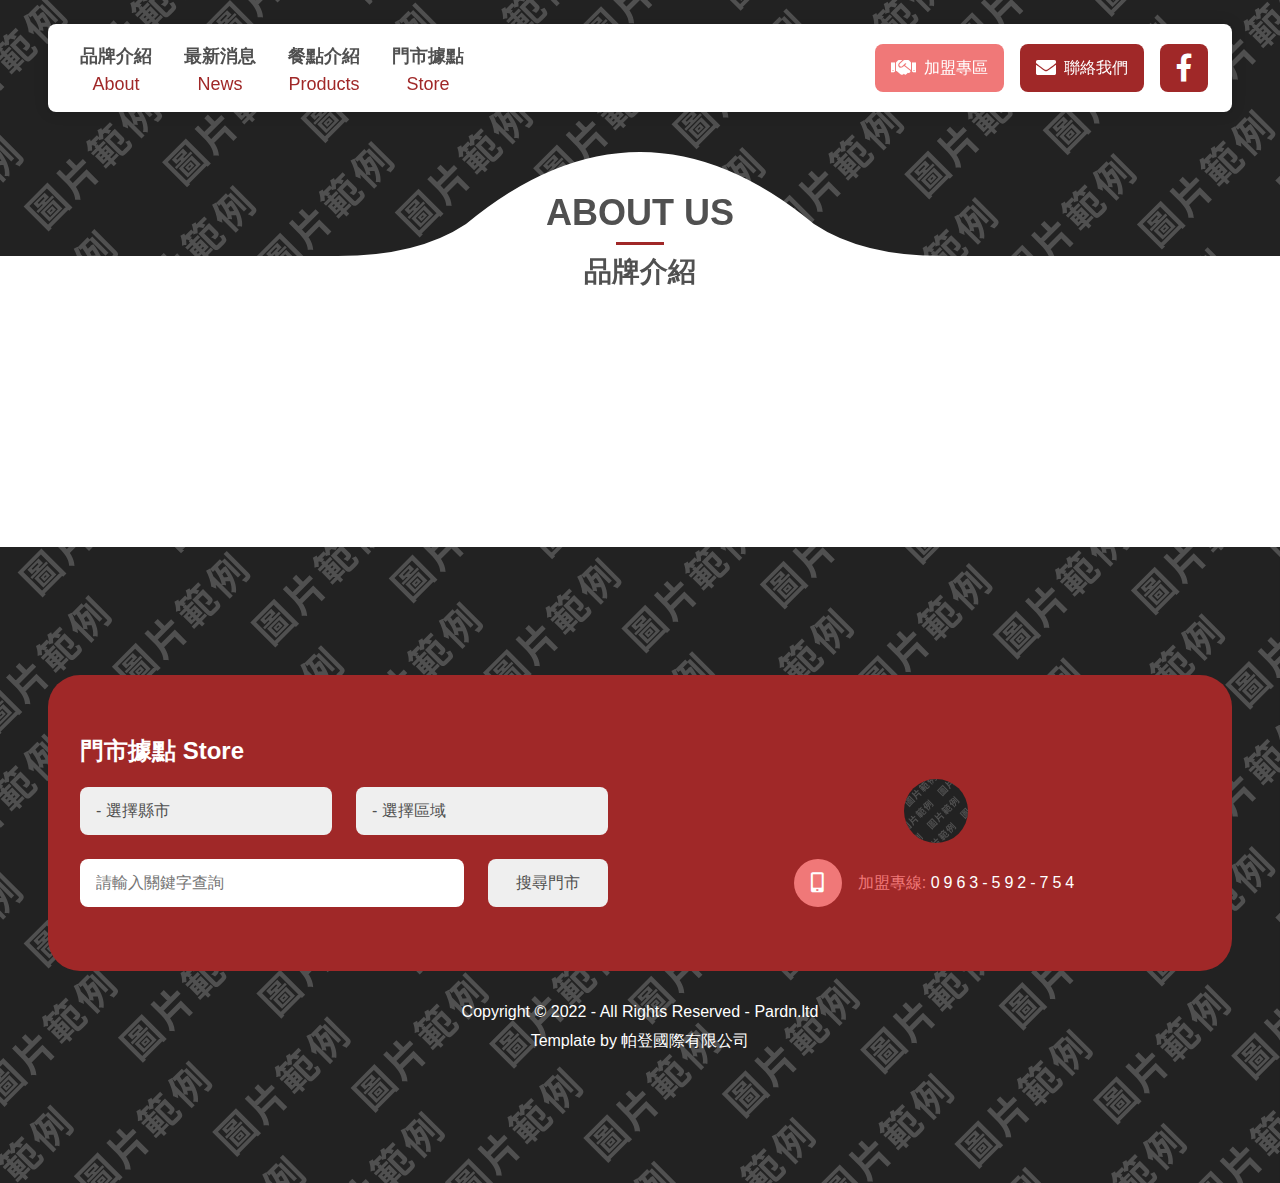
<file: index.html>
<!DOCTYPE html>
<html lang="zh-Hans-TW">
<head>
  <meta charset="UTF-8">
  <meta http-equiv="X-UA-Compatible" content="IE=edge">
  <meta name="viewport" content="width=device-width, initial-scale=1.0">
  <title>Document</title>
  <script src="./js/PDWebsitemplate.js" defer></script>
  <link rel="stylesheet" href="./css/PDWebsiteImitationCss.css">
</head>
<style>
  * {
    --width-max: 1280px;
    --color-system: rgb(160, 40, 40);
    --color-system-light: rgb(240, 120, 120);
    --color-system-light-hover: rgb(200, 80, 80);
    --color-system-dark: rgb(100, 0, 0);
    --color-system-hint: rgb(255, 230, 230);
  }
</style>
<body class="no-select">
  <nav id="nav">
    <section>
      <ul class="left">
        <li class="icon notxt">
          <div id="nav-show-button">
            <i class="fas fa-list"></i>
          </div>
        </li>
        <li class="tab">
          <a href="./index.html">
            <i class="fas fa-info-circle"></i>
            <p><strong>品牌介紹</strong>About</p>
          </a>
        </li>
        <li class="tab">
          <a href="./news.html">
            <i class="fas fa-newspaper"></i>
            <p><strong>最新消息</strong>News</p>
          </a>
        </li>
        <li class="tab">
          <a href="./products.html">
            <i class="fas fa-utensils"></i>
            <p><strong>餐點介紹</strong>Products</p>
          </a>
        </li>
        <li class="tab">
          <a href="./store.html">
            <i class="fas fa-store"></i>
            <p><strong>門市據點</strong>Store</p>
          </a>
        </li>
      </ul>
      <ul class="right">
        <li class="icon">
          <a href="">
            <i class="fas fa-handshake"></i>
            <p>加盟專區</p>
          </a>
        </li>
        <li class="icon">
          <a href="mailto:mail@pardn.ltd" target="_blank">
            <i class="fas fa-envelope"></i>
            <p>聯絡我們</p>
          </a>
        </li>
        <li class="icon notxt">
          <a href="https://facebook.com/pardnltd" target="_blank">
            <i class="fab fa-facebook-f"></i>
          </a>
        </li>
      </ul>
    </section>
  </nav>
  <div id="body">
    <img src="./image/bg-l.svg" alt="">
    <canvas></canvas>
    <section>
      <header>
        <div>
          <h6 id="page-title">ABOUT US</h6>
          <strong>品牌介紹</strong>
        </div>
      </header>
    </section>
  </div>
  <footer id="bottom">
    <section>
      <ul>
        <li>
          <h6>門市據點 Store</h6>
          <select name="" id="">
            <option value="">- 選擇縣市</option>
          </select>
          <select name="" id="">
            <option value="">- 選擇區域</option>
          </select>
          <input type="text" placeholder="請輸入關鍵字查詢">
          <button>搜尋門市</button>
        </li>
        <li>
          <div>
            <img src="./image/bg-m.svg" alt="">
            <br>
            <a href="tel:0963592754" target="_blank">
              <i class="fas fa-mobile-alt"></i>
              <p>加盟專線: <strong>0963-592-754</strong></p>
            </a>
          </div>
        </li>
      </ul>
    </section>
    <div>
      <p>Copyright © 2022 - All Rights Reserved - Pardn.ltd</p>
      <p>Template by 帕登國際有限公司</p>
    </div>
  </footer>
</body>
<script>
</script>
</html>
</file>
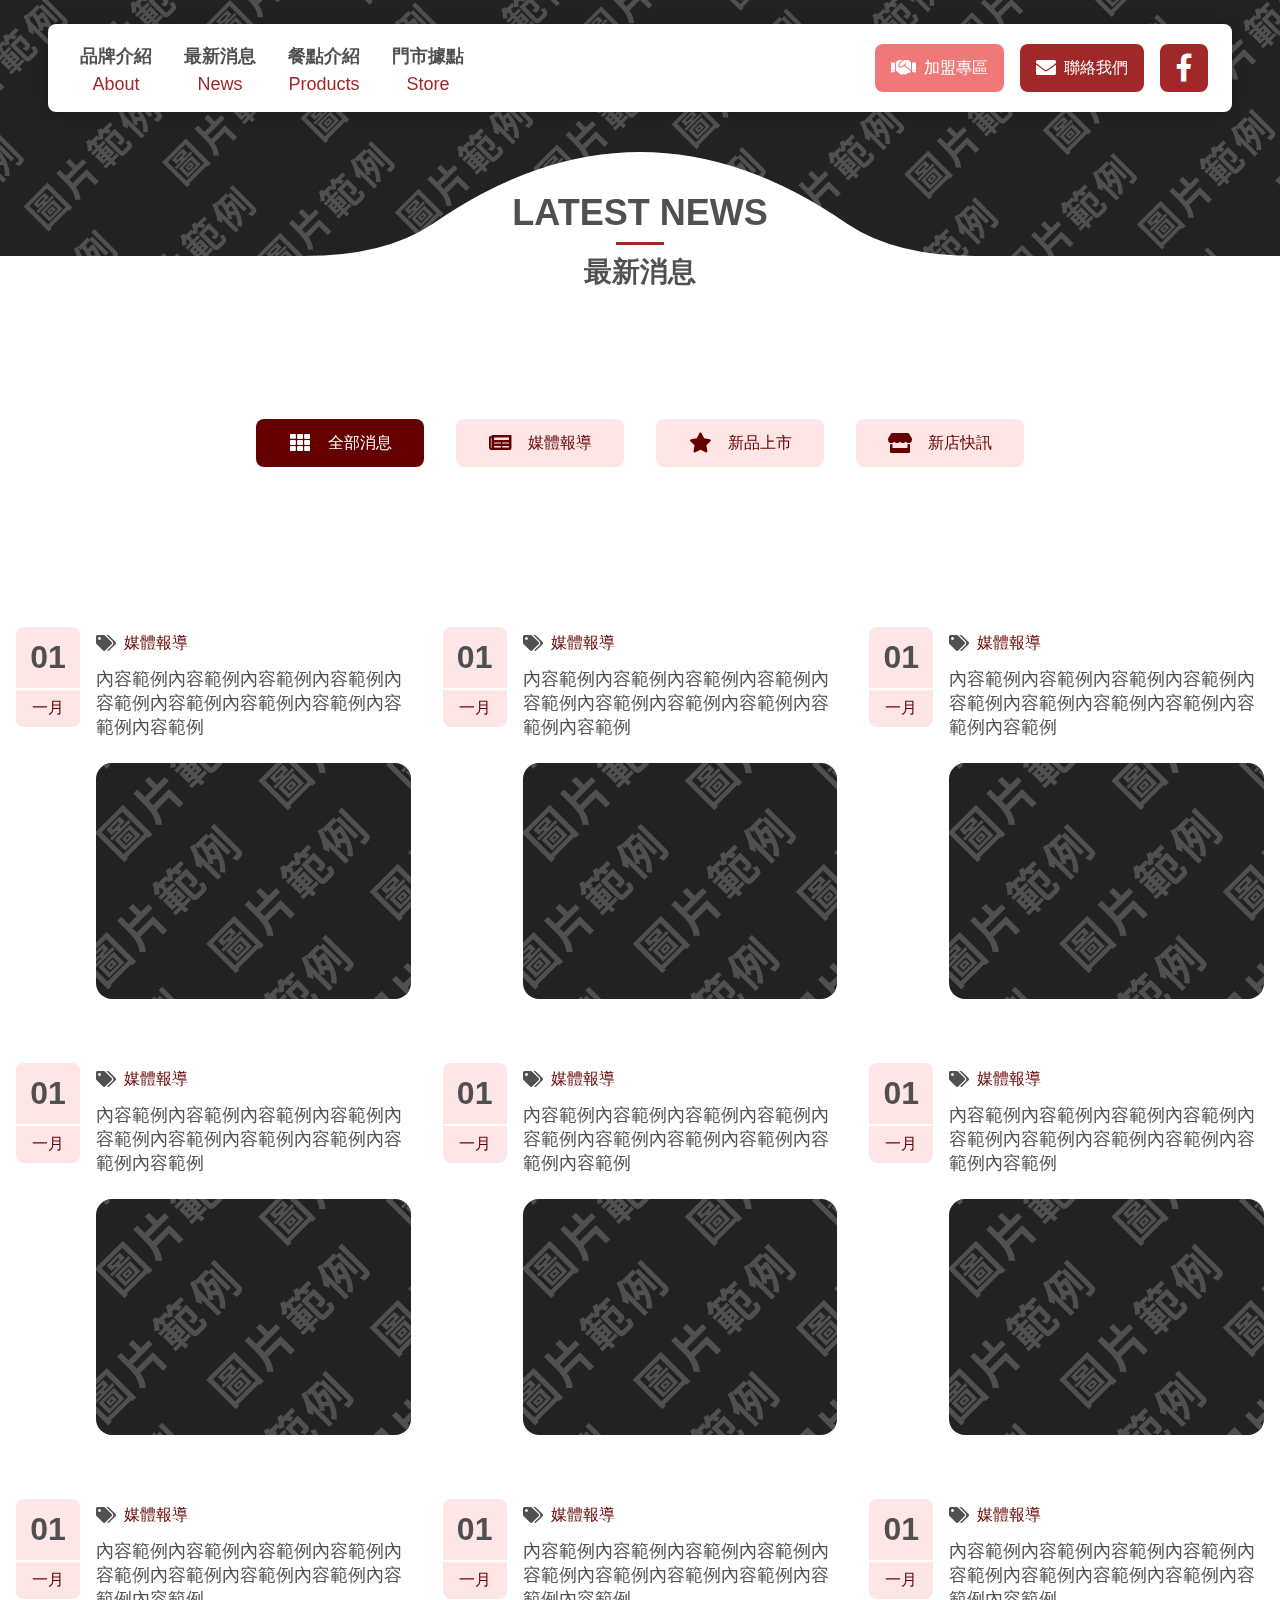
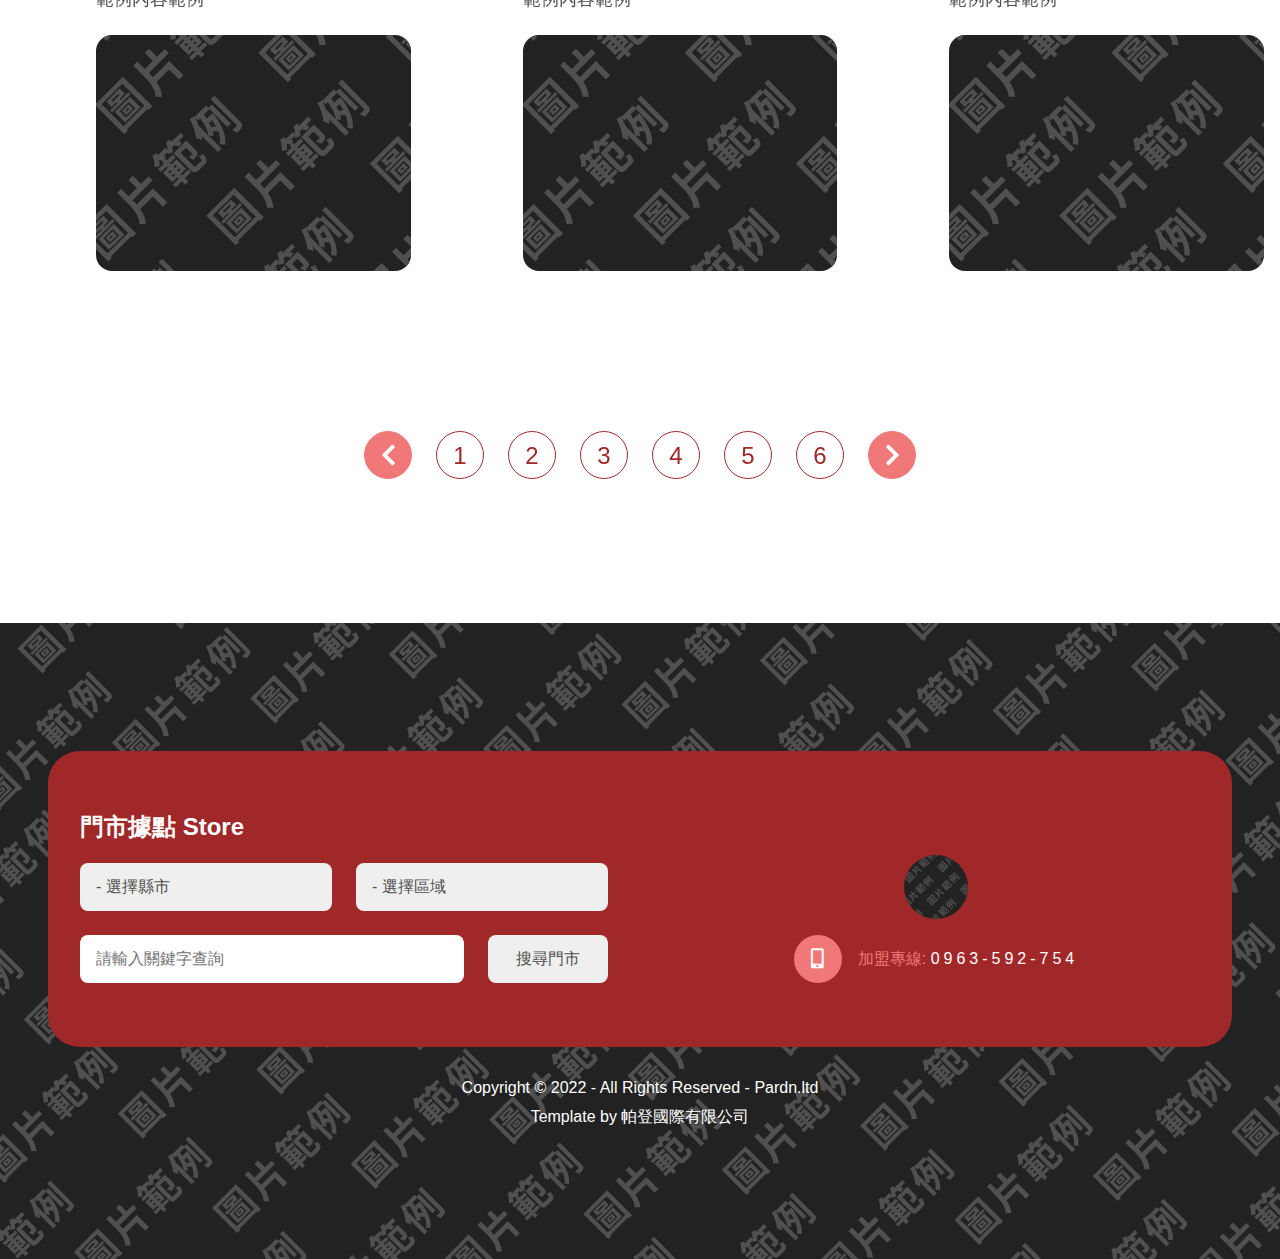
<file: news.html>
<!DOCTYPE html>
<html lang="zh-Hans-TW">
<head>
  <meta charset="UTF-8">
  <meta http-equiv="X-UA-Compatible" content="IE=edge">
  <meta name="viewport" content="width=device-width, initial-scale=1.0">
  <title>Document</title>
  <script src="./js/PDWebsitemplate.js" defer></script>
  <link rel="stylesheet" href="./css/PDWebsiteImitationCss.css">
</head>
<style>
  * {
    --width-max: 1280px;
    --color-system: rgb(160, 40, 40);
    --color-system-light: rgb(240, 120, 120);
    --color-system-light-hover: rgb(200, 80, 80);
    --color-system-dark: rgb(100, 0, 0);
    --color-system-hint: rgb(255, 230, 230);
  }
</style>
<body class="no-select">
  <nav id="nav">
    <section>
      <ul class="left">
        <li class="icon notxt">
          <div id="nav-show-button">
            <i class="fas fa-list"></i>
          </div>
        </li>
        <li class="tab">
          <a href="./index.html">
            <i class="fas fa-info-circle"></i>
            <p><strong>品牌介紹</strong>About</p>
          </a>
        </li>
        <li class="tab">
          <a href="./news.html">
            <i class="fas fa-newspaper"></i>
            <p><strong>最新消息</strong>News</p>
          </a>
        </li>
        <li class="tab">
          <a href="./products.html">
            <i class="fas fa-utensils"></i>
            <p><strong>餐點介紹</strong>Products</p>
          </a>
        </li>
        <li class="tab">
          <a href="./store.html">
            <i class="fas fa-store"></i>
            <p><strong>門市據點</strong>Store</p>
          </a>
        </li>
      </ul>
      <ul class="right">
        <li class="icon">
          <a href="">
            <i class="fas fa-handshake"></i>
            <p>加盟專區</p>
          </a>
        </li>
        <li class="icon">
          <a href="mailto:mail@pardn.ltd" target="_blank">
            <i class="fas fa-envelope"></i>
            <p>聯絡我們</p>
          </a>
        </li>
        <li class="icon notxt">
          <a href="https://facebook.com/pardnltd" target="_blank">
            <i class="fab fa-facebook-f"></i>
          </a>
        </li>
      </ul>
    </section>
  </nav>
  <div id="body">
    <img src="./image/bg-l.svg" alt="">
    <canvas></canvas>
    <section>
      <header>
        <div>
          <h6 id="page-title">LATEST NEWS</h6>
          <strong>最新消息</strong>
        </div>
      </header>
      <nav class="news">
        <ul>
          <li class="selected">
            <a href="">
              <i class="fas fa-th"></i>
              <p>全部消息</p>
            </a>
          </li>
          <li>
            <a href="">
              <i class="fas fa-newspaper"></i>
              <p>媒體報導</p>
            </a>
          </li>
          <li>
            <a href="">
              <i class="fas fa-star"></i>
              <p>新品上市</p>
            </a>
          </li>
          <li>
            <a href="">
              <i class="fas fa-store"></i>
              <p>新店快訊</p>
            </a>
          </li>
        </ul>
      </nav>
      <ul class="news">
        <li>
          <time>
            <strong>01</strong>
            <em>一月</em>
          </time>
          <div>
            <ul>
              <li>
                <i class="fas fa-tags"></i>
                <p>媒體報導</p>
              </li>
            </ul>
            <p>內容範例內容範例內容範例內容範例內容範例內容範例內容範例內容範例內容範例內容範例</p>
            <div>
              <img src="./image/bg-m.svg" alt="">
            </div>
          </div>
        </li>
        <li>
          <time>
            <strong>01</strong>
            <em>一月</em>
          </time>
          <div>
            <ul>
              <li>
                <i class="fas fa-tags"></i>
                <p>媒體報導</p>
              </li>
            </ul>
            <p>內容範例內容範例內容範例內容範例內容範例內容範例內容範例內容範例內容範例內容範例</p>
            <div>
              <img src="./image/bg-m.svg" alt="">
            </div>
          </div>
        </li>
        <li>
          <time>
            <strong>01</strong>
            <em>一月</em>
          </time>
          <div>
            <ul>
              <li>
                <i class="fas fa-tags"></i>
                <p>媒體報導</p>
              </li>
            </ul>
            <p>內容範例內容範例內容範例內容範例內容範例內容範例內容範例內容範例內容範例內容範例</p>
            <div>
              <img src="./image/bg-m.svg" alt="">
            </div>
          </div>
        </li>
        <li>
          <time>
            <strong>01</strong>
            <em>一月</em>
          </time>
          <div>
            <ul>
              <li>
                <i class="fas fa-tags"></i>
                <p>媒體報導</p>
              </li>
            </ul>
            <p>內容範例內容範例內容範例內容範例內容範例內容範例內容範例內容範例內容範例內容範例</p>
            <div>
              <img src="./image/bg-m.svg" alt="">
            </div>
          </div>
        </li>
        <li>
          <time>
            <strong>01</strong>
            <em>一月</em>
          </time>
          <div>
            <ul>
              <li>
                <i class="fas fa-tags"></i>
                <p>媒體報導</p>
              </li>
            </ul>
            <p>內容範例內容範例內容範例內容範例內容範例內容範例內容範例內容範例內容範例內容範例</p>
            <div>
              <img src="./image/bg-m.svg" alt="">
            </div>
          </div>
        </li>
        <li>
          <time>
            <strong>01</strong>
            <em>一月</em>
          </time>
          <div>
            <ul>
              <li>
                <i class="fas fa-tags"></i>
                <p>媒體報導</p>
              </li>
            </ul>
            <p>內容範例內容範例內容範例內容範例內容範例內容範例內容範例內容範例內容範例內容範例</p>
            <div>
              <img src="./image/bg-m.svg" alt="">
            </div>
          </div>
        </li>
        <li>
          <time>
            <strong>01</strong>
            <em>一月</em>
          </time>
          <div>
            <ul>
              <li>
                <i class="fas fa-tags"></i>
                <p>媒體報導</p>
              </li>
            </ul>
            <p>內容範例內容範例內容範例內容範例內容範例內容範例內容範例內容範例內容範例內容範例</p>
            <div>
              <img src="./image/bg-m.svg" alt="">
            </div>
          </div>
        </li>
        <li>
          <time>
            <strong>01</strong>
            <em>一月</em>
          </time>
          <div>
            <ul>
              <li>
                <i class="fas fa-tags"></i>
                <p>媒體報導</p>
              </li>
            </ul>
            <p>內容範例內容範例內容範例內容範例內容範例內容範例內容範例內容範例內容範例內容範例</p>
            <div>
              <img src="./image/bg-m.svg" alt="">
            </div>
          </div>
        </li>
        <li>
          <time>
            <strong>01</strong>
            <em>一月</em>
          </time>
          <div>
            <ul>
              <li>
                <i class="fas fa-tags"></i>
                <p>媒體報導</p>
              </li>
            </ul>
            <p>內容範例內容範例內容範例內容範例內容範例內容範例內容範例內容範例內容範例內容範例</p>
            <div>
              <img src="./image/bg-m.svg" alt="">
            </div>
          </div>
        </li>
      </ul>
      <footer class="page">
        <ul>
          <li><a href=""><i class="fas fa-chevron-left"></i></a></li>
          <li><a href="">1</a></li>
          <li><a href="">2</a></li>
          <li><a href="">3</a></li>
          <li><a href="">4</a></li>
          <li><a href="">5</a></li>
          <li><a href="">6</a></li>
          <li><a href=""><i class="fas fa-chevron-right"></i></a></li>
        </ul>
      </footer>
    </section>
  </div>
  <footer id="bottom">
    <section>
      <ul>
        <li>
          <h6>門市據點 Store</h6>
          <select name="" id="">
            <option value="">- 選擇縣市</option>
          </select>
          <select name="" id="">
            <option value="">- 選擇區域</option>
          </select>
          <input type="text" placeholder="請輸入關鍵字查詢">
          <button>搜尋門市</button>
        </li>
        <li>
          <div>
            <img src="./image/bg-m.svg" alt="">
            <br>
            <a href="tel:0963592754" target="_blank">
              <i class="fas fa-mobile-alt"></i>
              <p>加盟專線: <strong>0963-592-754</strong></p>
            </a>
          </div>
        </li>
      </ul>
    </section>
    <div>
      <p>Copyright © 2022 - All Rights Reserved - Pardn.ltd</p>
      <p>Template by 帕登國際有限公司</p>
    </div>
  </footer>
</body>
</html>
</file>
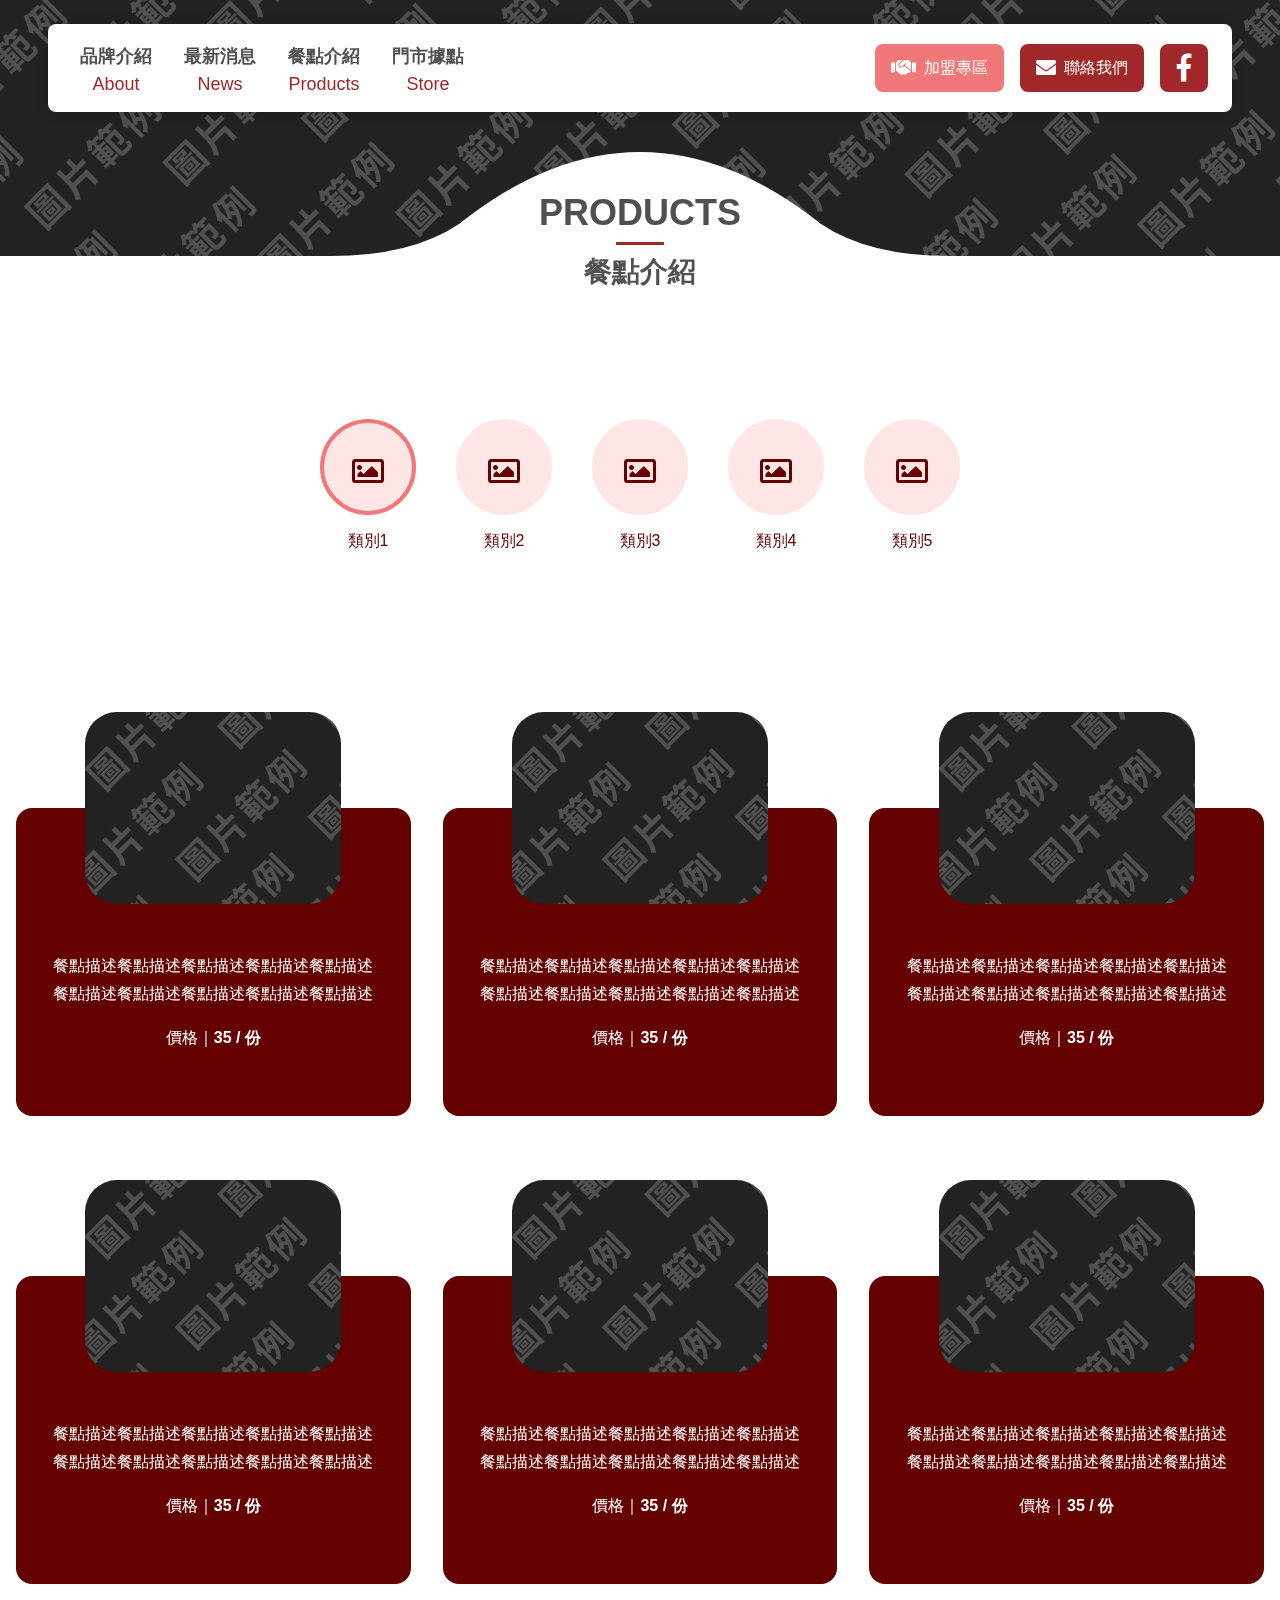
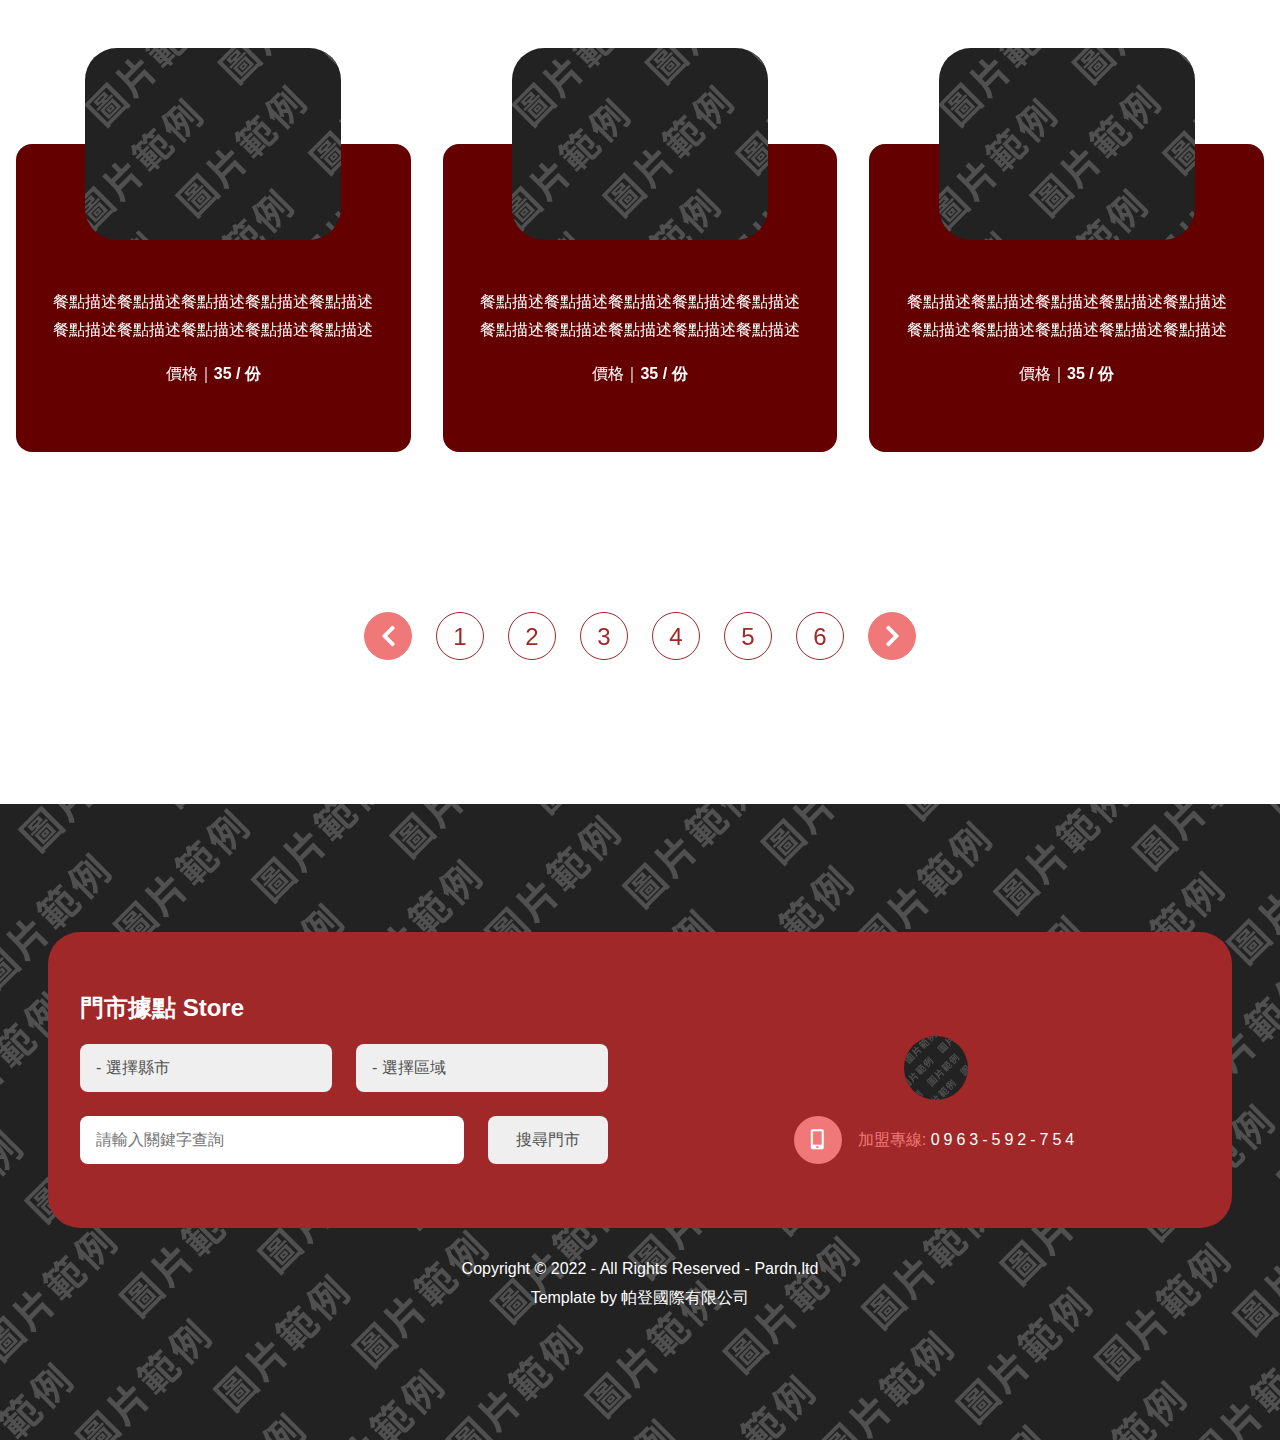
<file: products.html>
<!DOCTYPE html>
<html lang="zh-Hans-TW">
<head>
  <meta charset="UTF-8">
  <meta http-equiv="X-UA-Compatible" content="IE=edge">
  <meta name="viewport" content="width=device-width, initial-scale=1.0">
  <title>Document</title>
  <script src="./js/PDWebsitemplate.js" defer></script>
  <link rel="stylesheet" href="./css/PDWebsiteImitationCss.css">
</head>
<style>
  * {
    --width-max: 1280px;
    --color-system: rgb(160, 40, 40);
    --color-system-light: rgb(240, 120, 120);
    --color-system-light-hover: rgb(200, 80, 80);
    --color-system-dark: rgb(100, 0, 0);
    --color-system-hint: rgb(255, 230, 230);
  }
</style>
<body class="no-select">
  <nav id="nav">
    <section>
      <ul class="left">
        <li class="icon notxt">
          <div id="nav-show-button">
            <i class="fas fa-list"></i>
          </div>
        </li>
        <li class="tab">
          <a href="./index.html">
            <i class="fas fa-info-circle"></i>
            <p><strong>品牌介紹</strong>About</p>
          </a>
        </li>
        <li class="tab">
          <a href="./news.html">
            <i class="fas fa-newspaper"></i>
            <p><strong>最新消息</strong>News</p>
          </a>
        </li>
        <li class="tab">
          <a href="./products.html">
            <i class="fas fa-utensils"></i>
            <p><strong>餐點介紹</strong>Products</p>
          </a>
        </li>
        <li class="tab">
          <a href="./store.html">
            <i class="fas fa-store"></i>
            <p><strong>門市據點</strong>Store</p>
          </a>
        </li>
      </ul>
      <ul class="right">
        <li class="icon">
          <a href="">
            <i class="fas fa-handshake"></i>
            <p>加盟專區</p>
          </a>
        </li>
        <li class="icon">
          <a href="mailto:mail@pardn.ltd" target="_blank">
            <i class="fas fa-envelope"></i>
            <p>聯絡我們</p>
          </a>
        </li>
        <li class="icon notxt">
          <a href="https://facebook.com/pardnltd" target="_blank">
            <i class="fab fa-facebook-f"></i>
          </a>
        </li>
      </ul>
    </section>
  </nav>
  <div id="body">
    <img src="./image/bg-l.svg" alt="">
    <canvas></canvas>
    <section>
      <header>
        <div>
          <h6 id="page-title">PRODUCTS</h6>
          <strong>餐點介紹</strong>
        </div>
      </header>
      <nav class="product">
        <ul>
          <li class="selected">
            <a href="">
              <i class="far fa-image"></i>
              <p>類別1</p>
            </a>
          </li>
          <li>
            <a href="">
              <i class="far fa-image"></i>
              <p>類別2</p>
            </a>
          </li>
          <li>
            <a href="">
              <i class="far fa-image"></i>
              <p>類別3</p>
            </a>
          </li>
          <li>
            <a href="">
              <i class="far fa-image"></i>
              <p>類別4</p>
            </a>
          </li>
          <li>
            <a href="">
              <i class="far fa-image"></i>
              <p>類別5</p>
            </a>
          </li>
        </ul>
      </nav>
      <ul class="product">
        <li>
          <figure>
            <img src="./image/bg-m.svg" alt="">
            <figcaption>
              <p>餐點描述餐點描述餐點描述餐點描述餐點描述餐點描述餐點描述餐點描述餐點描述餐點描述</p>
              <p>價格｜<strong>35 / 份</strong></p>
            </figcaption>
          </figure>
        </li>
        <li>
          <figure>
            <img src="./image/bg-m.svg" alt="">
            <figcaption>
              <p>餐點描述餐點描述餐點描述餐點描述餐點描述餐點描述餐點描述餐點描述餐點描述餐點描述</p>
              <p>價格｜<strong>35 / 份</strong></p>
            </figcaption>
          </figure>
        </li>
        <li>
          <figure>
            <img src="./image/bg-m.svg" alt="">
            <figcaption>
              <p>餐點描述餐點描述餐點描述餐點描述餐點描述餐點描述餐點描述餐點描述餐點描述餐點描述</p>
              <p>價格｜<strong>35 / 份</strong></p>
            </figcaption>
          </figure>
        </li>
        <li>
          <figure>
            <img src="./image/bg-m.svg" alt="">
            <figcaption>
              <p>餐點描述餐點描述餐點描述餐點描述餐點描述餐點描述餐點描述餐點描述餐點描述餐點描述</p>
              <p>價格｜<strong>35 / 份</strong></p>
            </figcaption>
          </figure>
        </li>
        <li>
          <figure>
            <img src="./image/bg-m.svg" alt="">
            <figcaption>
              <p>餐點描述餐點描述餐點描述餐點描述餐點描述餐點描述餐點描述餐點描述餐點描述餐點描述</p>
              <p>價格｜<strong>35 / 份</strong></p>
            </figcaption>
          </figure>
        </li>
        <li>
          <figure>
            <img src="./image/bg-m.svg" alt="">
            <figcaption>
              <p>餐點描述餐點描述餐點描述餐點描述餐點描述餐點描述餐點描述餐點描述餐點描述餐點描述</p>
              <p>價格｜<strong>35 / 份</strong></p>
            </figcaption>
          </figure>
        </li>
        <li>
          <figure>
            <img src="./image/bg-m.svg" alt="">
            <figcaption>
              <p>餐點描述餐點描述餐點描述餐點描述餐點描述餐點描述餐點描述餐點描述餐點描述餐點描述</p>
              <p>價格｜<strong>35 / 份</strong></p>
            </figcaption>
          </figure>
        </li>
        <li>
          <figure>
            <img src="./image/bg-m.svg" alt="">
            <figcaption>
              <p>餐點描述餐點描述餐點描述餐點描述餐點描述餐點描述餐點描述餐點描述餐點描述餐點描述</p>
              <p>價格｜<strong>35 / 份</strong></p>
            </figcaption>
          </figure>
        </li>
        <li>
          <figure>
            <img src="./image/bg-m.svg" alt="">
            <figcaption>
              <p>餐點描述餐點描述餐點描述餐點描述餐點描述餐點描述餐點描述餐點描述餐點描述餐點描述</p>
              <p>價格｜<strong>35 / 份</strong></p>
            </figcaption>
          </figure>
        </li>
      </ul>
      <footer class="page">
        <ul>
          <li><a href=""><i class="fas fa-chevron-left"></i></a></li>
          <li><a href="">1</a></li>
          <li><a href="">2</a></li>
          <li><a href="">3</a></li>
          <li><a href="">4</a></li>
          <li><a href="">5</a></li>
          <li><a href="">6</a></li>
          <li><a href=""><i class="fas fa-chevron-right"></i></a></li>
        </ul>
      </footer>
    </section>
  </div>
  <footer id="bottom">
    <section>
      <ul>
        <li>
          <h6>門市據點 Store</h6>
          <select name="" id="">
            <option value="">- 選擇縣市</option>
          </select>
          <select name="" id="">
            <option value="">- 選擇區域</option>
          </select>
          <input type="text" placeholder="請輸入關鍵字查詢">
          <button>搜尋門市</button>
        </li>
        <li>
          <div>
            <img src="./image/bg-m.svg" alt="">
            <br>
            <a href="tel:0963592754" target="_blank">
              <i class="fas fa-mobile-alt"></i>
              <p>加盟專線: <strong>0963-592-754</strong></p>
            </a>
          </div>
        </li>
      </ul>
    </section>
    <div>
      <p>Copyright © 2022 - All Rights Reserved - Pardn.ltd</p>
      <p>Template by 帕登國際有限公司</p>
    </div>
  </footer>
</body>
</html>
</file>
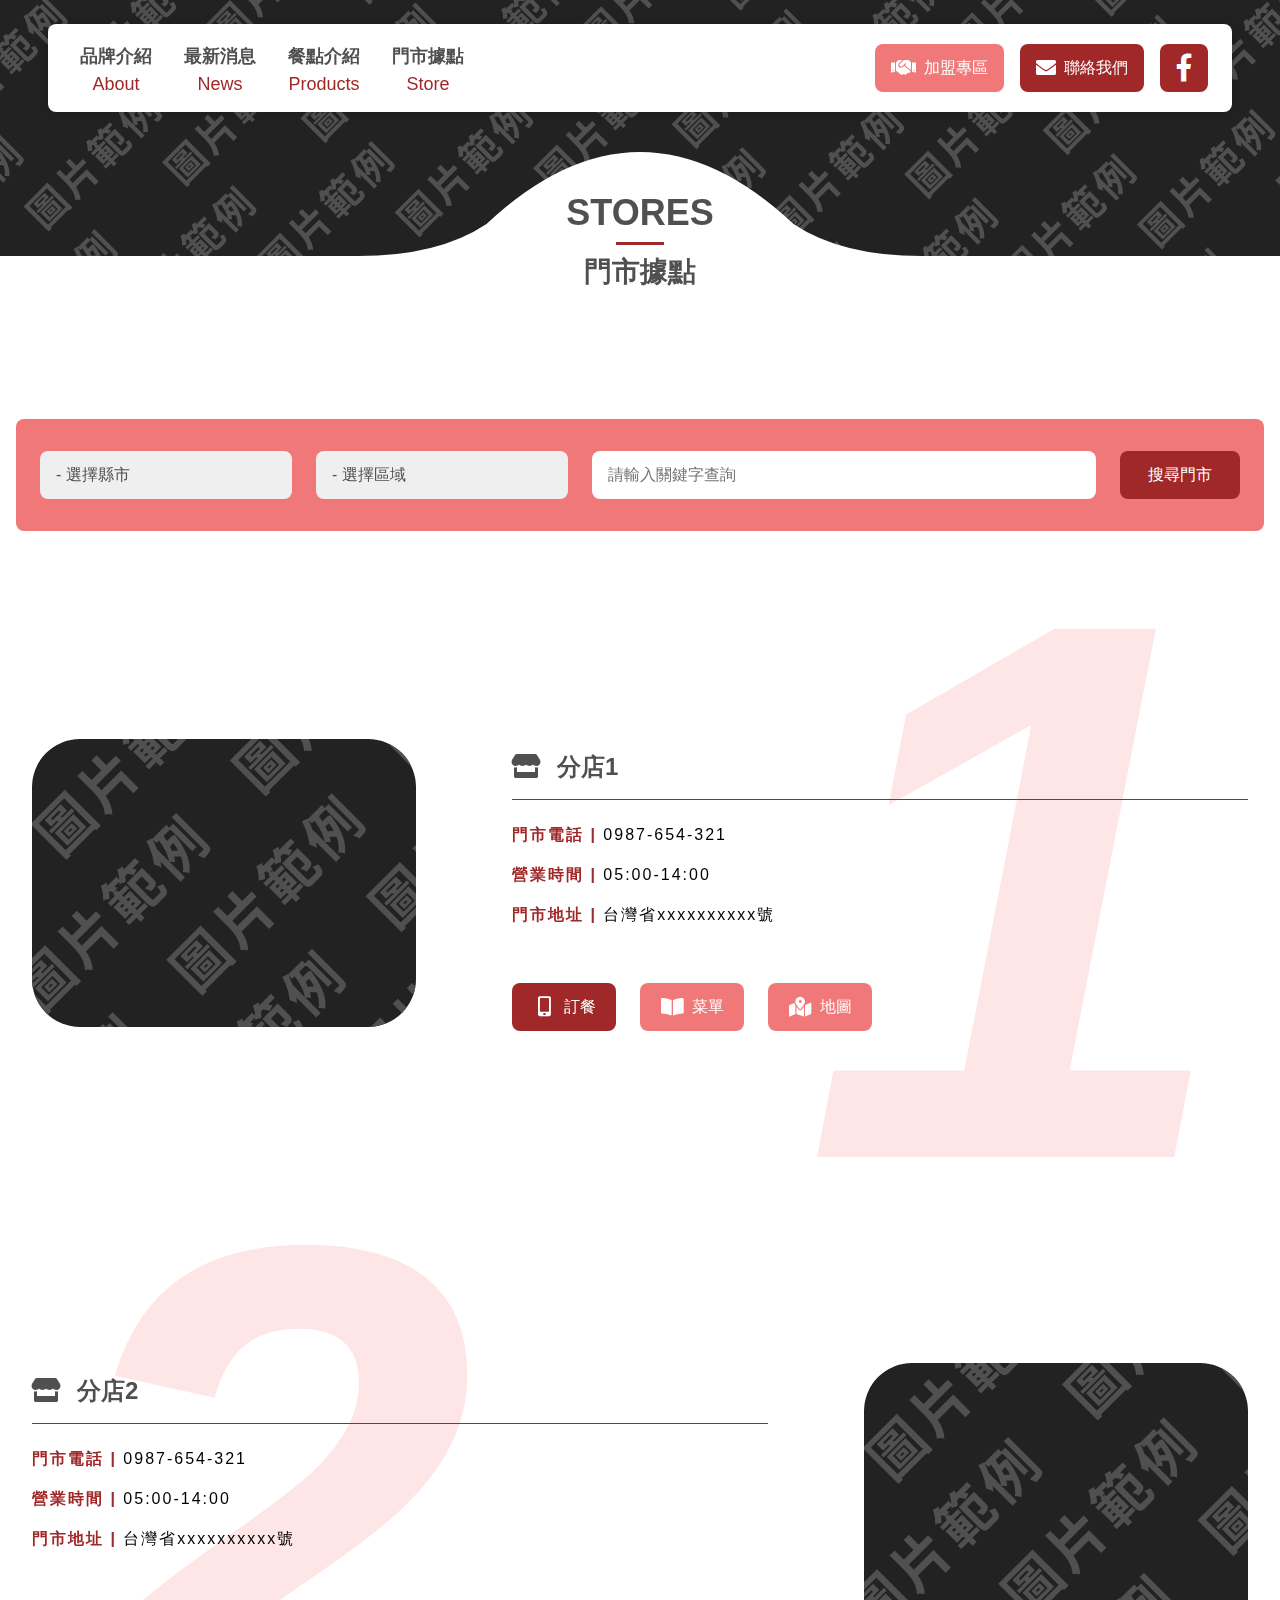
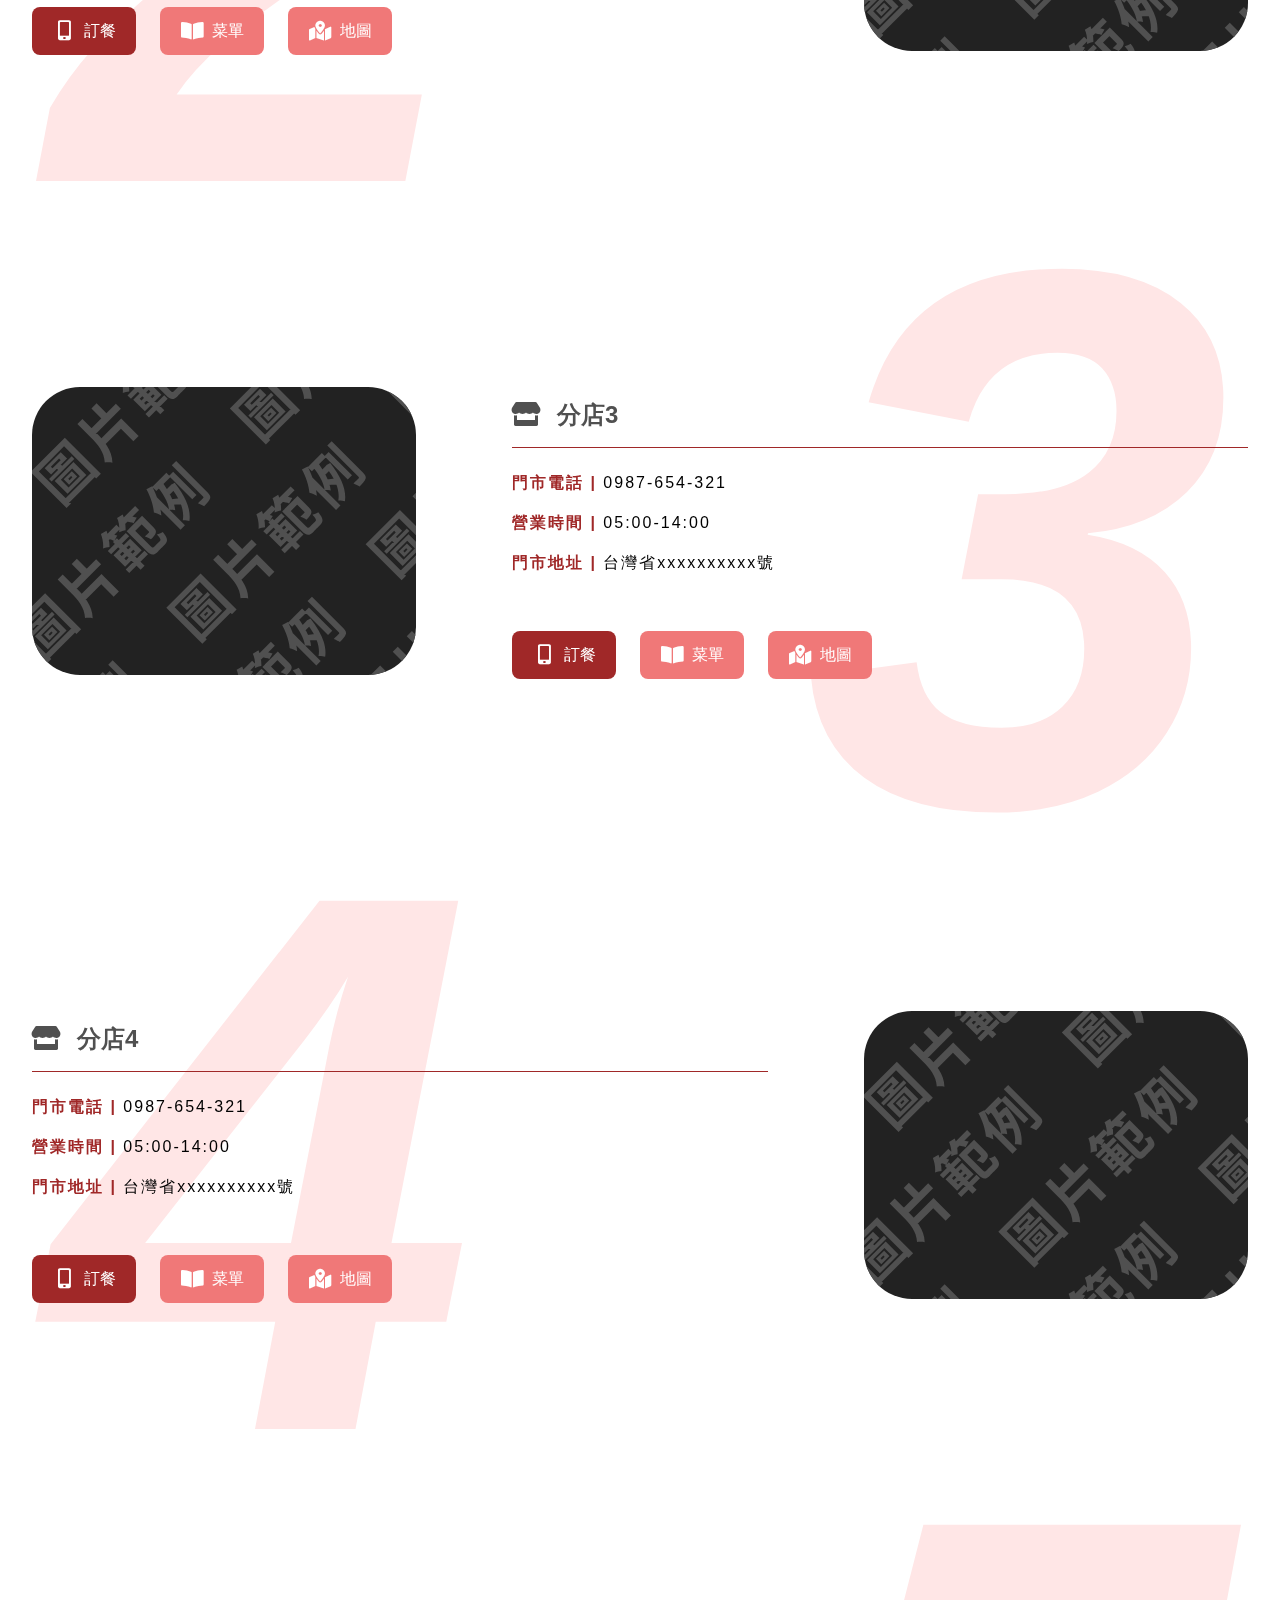
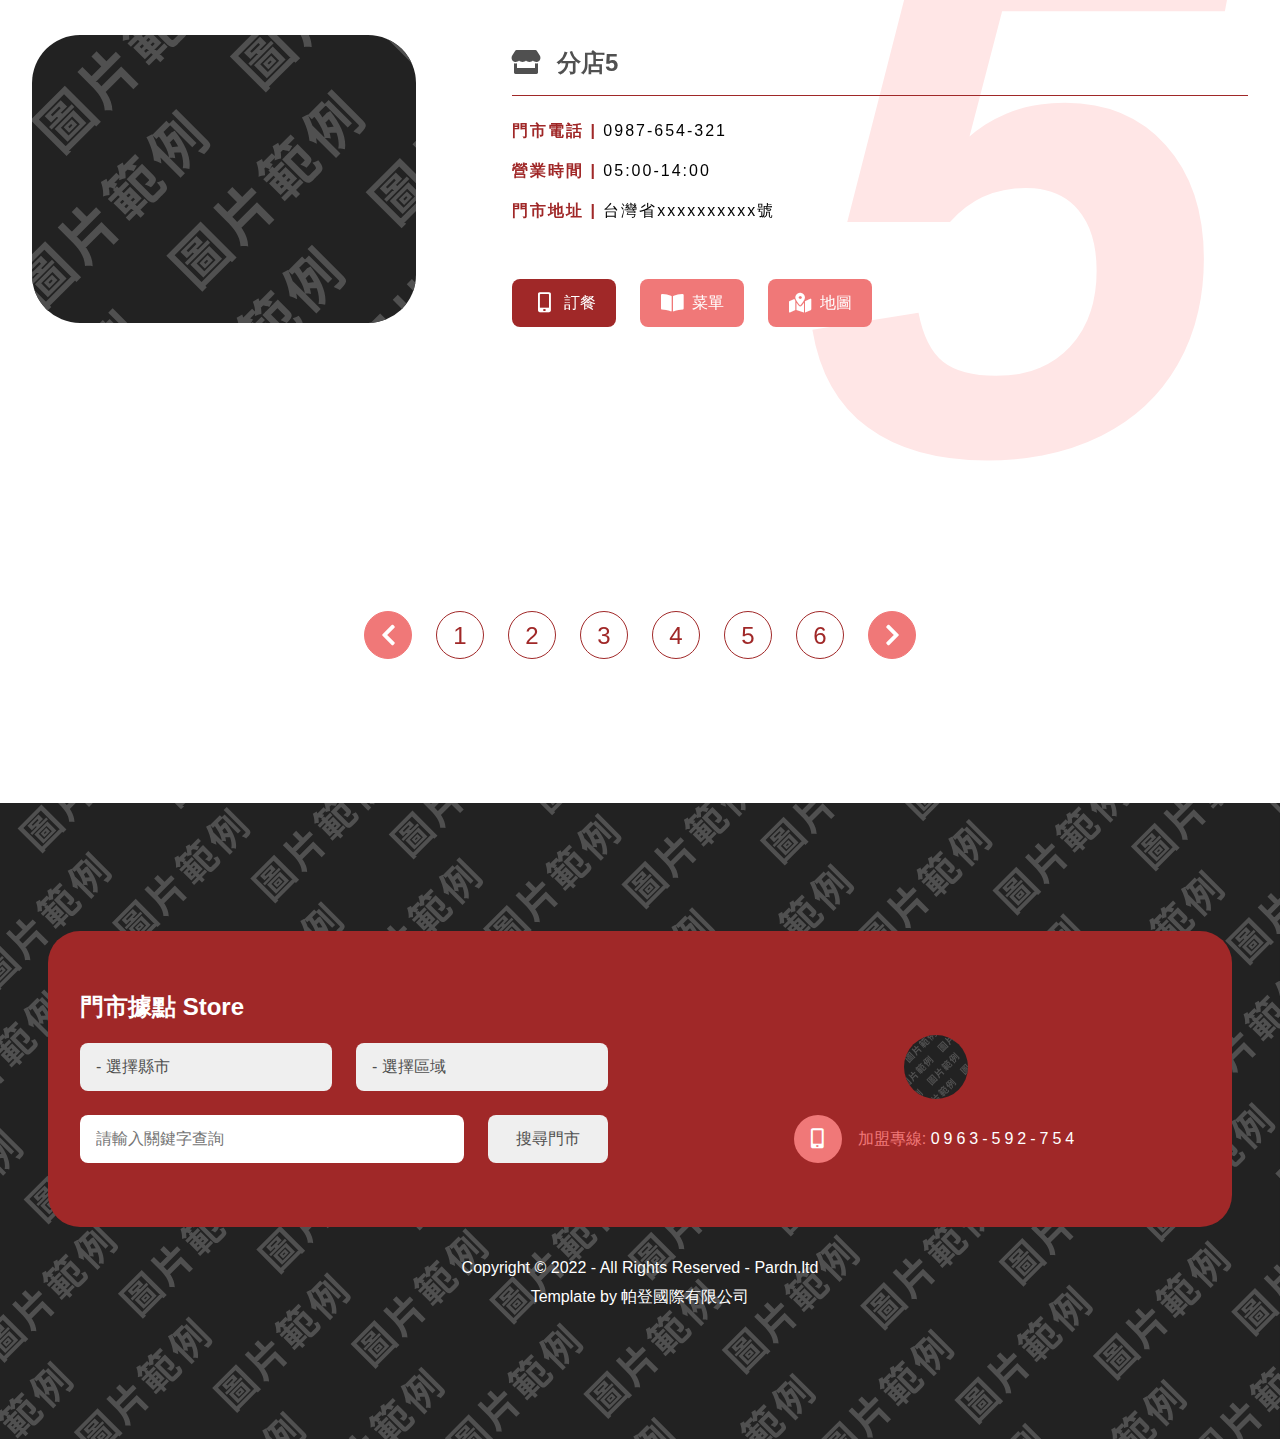
<file: store.html>
<!DOCTYPE html>
<html lang="zh-Hans-TW">
<head>
  <meta charset="UTF-8">
  <meta http-equiv="X-UA-Compatible" content="IE=edge">
  <meta name="viewport" content="width=device-width, initial-scale=1.0">
  <title>Document</title>
  <script src="./js/PDWebsitemplate.js" defer></script>
  <link rel="stylesheet" href="./css/PDWebsiteImitationCss.css">
</head>
<style>
  * {
    --width-max: 1280px;
    --color-system: rgb(160, 40, 40);
    --color-system-light: rgb(240, 120, 120);
    --color-system-light-hover: rgb(200, 80, 80);
    --color-system-dark: rgb(100, 0, 0);
    --color-system-hint: rgb(255, 230, 230);
  }
</style>
<body class="no-select">
  <nav id="nav">
    <section>
      <ul class="left">
        <li class="icon notxt">
          <div id="nav-show-button">
            <i class="fas fa-list"></i>
          </div>
        </li>
        <li class="tab">
          <a href="./index.html">
            <i class="fas fa-info-circle"></i>
            <p><strong>品牌介紹</strong>About</p>
          </a>
        </li>
        <li class="tab">
          <a href="./news.html">
            <i class="fas fa-newspaper"></i>
            <p><strong>最新消息</strong>News</p>
          </a>
        </li>
        <li class="tab">
          <a href="./products.html">
            <i class="fas fa-utensils"></i>
            <p><strong>餐點介紹</strong>Products</p>
          </a>
        </li>
        <li class="tab">
          <a href="./store.html">
            <i class="fas fa-store"></i>
            <p><strong>門市據點</strong>Store</p>
          </a>
        </li>
      </ul>
      <ul class="right">
        <li class="icon">
          <a href="">
            <i class="fas fa-handshake"></i>
            <p>加盟專區</p>
          </a>
        </li>
        <li class="icon">
          <a href="mailto:mail@pardn.ltd" target="_blank">
            <i class="fas fa-envelope"></i>
            <p>聯絡我們</p>
          </a>
        </li>
        <li class="icon notxt">
          <a href="https://facebook.com/pardnltd" target="_blank">
            <i class="fab fa-facebook-f"></i>
          </a>
        </li>
      </ul>
    </section>
  </nav>
  <div id="body">
    <img src="./image/bg-l.svg" alt="">
    <canvas></canvas>
    <section>
      <header>
        <div>
          <h6 id="page-title">STORES</h6>
          <strong>門市據點</strong>
        </div>
      </header>
      <div class="search">
        <select name="" id="">
          <option value="">- 選擇縣市</option>
        </select>
        <select name="" id="">
          <option value="">- 選擇區域</option>
        </select>
        <input type="text" placeholder="請輸入關鍵字查詢">
        <button>搜尋門市</button>
      </div>
      <ul class="stores">
        <li animation="1">
          <p>1</p>
          <figure>
            <img src="./image/bg-m.svg" alt="">
            <figcaption>
              <h6><i class="fas fa-store"></i>分店1</h6>
              <p><strong>門市電話 |</strong> 0987-654-321</p>
              <p><strong>營業時間 |</strong> 05:00-14:00</p>
              <p><strong>門市地址 |</strong> 台灣省xxxxxxxxxx號</p>
              <div>
                <button><i class="fas fa-mobile-alt"></i><p>訂餐</p></button>
                <button><i class="fas fa-book-open"></i><p>菜單</p></button>
                <button><i class="fas fa-map-marked-alt"></i><p>地圖</p></button>
              </div>
            </figcaption>
          </figure>
        </li>
        <li animation="1">
          <p>2</p>
          <figure>
            <figcaption>
              <h6><i class="fas fa-store"></i>分店2</h6>
              <p><strong>門市電話 |</strong> 0987-654-321</p>
              <p><strong>營業時間 |</strong> 05:00-14:00</p>
              <p><strong>門市地址 |</strong> 台灣省xxxxxxxxxx號</p>
              <div>
                <button><i class="fas fa-mobile-alt"></i><p>訂餐</p></button>
                <button><i class="fas fa-book-open"></i><p>菜單</p></button>
                <button><i class="fas fa-map-marked-alt"></i><p>地圖</p></button>
              </div>
            </figcaption>
            <img src="./image/bg-m.svg" alt="">
          </figure>
        </li>
        <li animation="1">
          <p>3</p>
          <figure>
            <img src="./image/bg-m.svg" alt="">
            <figcaption>
              <h6><i class="fas fa-store"></i>分店3</h6>
              <p><strong>門市電話 |</strong> 0987-654-321</p>
              <p><strong>營業時間 |</strong> 05:00-14:00</p>
              <p><strong>門市地址 |</strong> 台灣省xxxxxxxxxx號</p>
              <div>
                <button><i class="fas fa-mobile-alt"></i><p>訂餐</p></button>
                <button><i class="fas fa-book-open"></i><p>菜單</p></button>
                <button><i class="fas fa-map-marked-alt"></i><p>地圖</p></button>
              </div>
            </figcaption>
          </figure>
        </li>
        <li animation="1">
          <p>4</p>
          <figure>
            <figcaption>
              <h6><i class="fas fa-store"></i>分店4</h6>
              <p><strong>門市電話 |</strong> 0987-654-321</p>
              <p><strong>營業時間 |</strong> 05:00-14:00</p>
              <p><strong>門市地址 |</strong> 台灣省xxxxxxxxxx號</p>
              <div>
                <button><i class="fas fa-mobile-alt"></i><p>訂餐</p></button>
                <button><i class="fas fa-book-open"></i><p>菜單</p></button>
                <button><i class="fas fa-map-marked-alt"></i><p>地圖</p></button>
              </div>
            </figcaption>
            <img src="./image/bg-m.svg" alt="">
          </figure>
        </li>
        <li animation="1">
          <p>5</p>
          <figure>
            <img src="./image/bg-m.svg" alt="">
            <figcaption>
              <h6><i class="fas fa-store"></i>分店5</h6>
              <p><strong>門市電話 |</strong> 0987-654-321</p>
              <p><strong>營業時間 |</strong> 05:00-14:00</p>
              <p><strong>門市地址 |</strong> 台灣省xxxxxxxxxx號</p>
              <div>
                <button><i class="fas fa-mobile-alt"></i><p>訂餐</p></button>
                <button><i class="fas fa-book-open"></i><p>菜單</p></button>
                <button><i class="fas fa-map-marked-alt"></i><p>地圖</p></button>
              </div>
            </figcaption>
          </figure>
        </li>
      </ul>
      <footer class="page">
        <ul>
          <li><a href=""><i class="fas fa-chevron-left"></i></a></li>
          <li><a href="">1</a></li>
          <li><a href="">2</a></li>
          <li><a href="">3</a></li>
          <li><a href="">4</a></li>
          <li><a href="">5</a></li>
          <li><a href="">6</a></li>
          <li><a href=""><i class="fas fa-chevron-right"></i></a></li>
        </ul>
      </footer>
    </section>
  </div>
  <footer id="bottom">
    <section>
      <ul>
        <li>
          <h6>門市據點 Store</h6>
          <select name="" id="">
            <option value="">- 選擇縣市</option>
          </select>
          <select name="" id="">
            <option value="">- 選擇區域</option>
          </select>
          <input type="text" placeholder="請輸入關鍵字查詢">
          <button>搜尋門市</button>
        </li>
        <li>
          <div>
            <img src="./image/bg-m.svg" alt="">
            <br>
            <a href="tel:0963592754" target="_blank">
              <i class="fas fa-mobile-alt"></i>
              <p>加盟專線: <strong>0963-592-754</strong></p>
            </a>
          </div>
        </li>
      </ul>
    </section>
    <div>
      <p>Copyright © 2022 - All Rights Reserved - Pardn.ltd</p>
      <p>Template by 帕登國際有限公司</p>
    </div>
  </footer>
</body>
</html>
</file>
<file: css/PDWebsiteImitationCss.css>
@import"./fontawesome/css/all.css";*{padding:0;margin:0;font-size:1em;font-family:Arial,Helvetica,sans-serif;text-decoration:none;color:#505050;list-style:none;box-sizing:border-box;-ms-overflow-style:none;scrollbar-width:none;-webkit-touch-callout:inherit;-webkit-user-select:inherit;-khtml-user-select:inherit;-moz-user-select:inherit;-ms-user-select:inherit;user-select:inherit}*::-webkit-scrollbar{display:none}html{width:100vw;height:100vh}body{width:100%;height:100%}input,textarea,select,button{border-radius:0;border:none;outline:none;-moz-appearance:none;-webkit-appearance:none;-ms-appearance:none;appearance:none}.no-select{-webkit-touch-callout:none;-webkit-user-select:none;-khtml-user-select:none;-moz-user-select:none;-ms-user-select:none;user-select:none}.can-select{-webkit-touch-callout:initial;-webkit-user-select:initial;-khtml-user-select:initial;-moz-user-select:initial;-ms-user-select:initial;user-select:initial}#nav{position:fixed;z-index:1000;top:1.5rem;left:3rem;right:3rem;width:calc(100% - 6rem);height:5.5rem;background-color:#fff;border-radius:.5rem;-moz-box-shadow:0 0 8px rgba(0,0,0,.1),0 0 16px rgba(0,0,0,.1);-webkit-box-shadow:0 0 8px rgba(0,0,0,.1),0 0 16px rgba(0,0,0,.1);box-shadow:0 0 8px rgba(0,0,0,.1),0 0 16px rgba(0,0,0,.1)}#nav.toppest{top:0;left:0;right:0;width:100%;border-radius:0;animation:nav-topppest .3s;-webkit-animation:nav-topppest .3s}#nav.float{top:1.5rem;left:3rem;right:3rem;width:calc(100% - 6rem);border-radius:.5rem;animation:nav-float .3s;-webkit-animation:nav-float .3s}#nav>section{position:absolute;left:50%;transform:translateX(-50%);width:100%;max-width:var(--width-max);height:100%}#nav>section>ul{position:relative;padding:0 1rem;height:5.5rem;font-size:0}#nav>section>ul.left{float:left}#nav>section>ul.left>li:nth-child(1){display:none}#nav>section>ul.right{float:right}#nav>section>ul>li.tab{position:relative;display:inline-block;vertical-align:top;margin:1rem;width:initial;height:initial}#nav>section>ul>li.tab>a{position:relative;display:block;width:initial;height:3.5rem}#nav>section>ul>li.tab>a>p{position:relative;display:block;line-height:1.5rem;font-size:1.125rem;text-align:center;color:var(--color-system)}#nav>section>ul>li.tab>a>p>strong{position:relative;display:block;line-height:2rem;text-align:center;color:#505050}#nav>section>ul>li.icon{position:relative;display:inline-block;vertical-align:top;margin:1.25rem .5rem;width:initial;height:initial}#nav>section>ul>li.icon>div,#nav>section>ul>li.icon>a{position:relative;display:block;padding:0 1rem;width:initial;height:initial;font-size:0;border-radius:.5rem;background-color:var(--color-system-light);font-size:0rem}#nav>section>ul>li.icon>div>img,#nav>section>ul>li.icon>a>img{position:relative;display:inline-block;vertical-align:top}#nav>section>ul>li.icon>div>i,#nav>section>ul>li.icon>a>i{position:relative;display:inline-block;vertical-align:top;width:initial;height:3rem;line-height:3rem;font-size:1.25rem;text-align:center;color:#fff;object-fit:cover}#nav>section>ul>li.icon>div>p,#nav>section>ul>li.icon>a>p{position:relative;display:inline-block;vertical-align:top;padding-left:.5rem;width:initial;height:3rem;line-height:3rem;font-size:1rem;color:#fff}#nav>section>ul>li.icon.notxt>div,#nav>section>ul>li.icon.notxt>a{padding:0}#nav>section>ul>li.icon.notxt>div>img,#nav>section>ul>li.icon.notxt>a>img{width:3rem;height:3rem}#nav>section>ul>li.icon.notxt>div>i,#nav>section>ul>li.icon.notxt>a>i{width:3rem;height:3rem;line-height:3rem;font-size:1.75rem}#nav>section>ul>li.icon:nth-last-child(1)>a,#nav>section>ul>li.icon:nth-last-child(2)>a{background-color:var(--color-system)}@media screen and (max-width: 1023px){#nav{top:0;left:0;right:0;width:100%;border-radius:0;background-color:var(--color-system)}#nav.toppest,#nav.float{top:0;left:0;right:0;width:100%;border-radius:0;animation:unset;-webkit-animation:unset}#nav>section>ul>li.tab>a>p{color:#fff}#nav>section>ul>li.tab>a>p>strong{color:#fff}#nav>section>ul>li.icon>div,#nav>section>ul>li.icon>a{padding:0;background-color:rgba(0,0,0,0)}#nav>section>ul>li.icon>div>img,#nav>section>ul>li.icon>a>img{width:3rem;height:3rem}#nav>section>ul>li.icon>div>i,#nav>section>ul>li.icon>a>i{width:3rem;height:3rem;line-height:3rem;font-size:1.5rem}#nav>section>ul>li.icon>div>p,#nav>section>ul>li.icon>a>p{display:none}#nav>section>ul>li.icon:nth-last-child(1)>a,#nav>section>ul>li.icon:nth-last-child(2)>a{background-color:rgba(0,0,0,0)}}@media screen and (max-width: 799px){#nav{top:0;left:0;right:0;width:100%;height:4.5rem;border-radius:0}#nav.toppest,#nav.float{top:0;left:0;right:0;width:100%;border-radius:0;animation:unset;-webkit-animation:unset}#nav>section>ul{padding:0}#nav>section>ul>li.icon{margin:.75rem .5rem}#nav>section>ul.left>li.tab{display:none}#nav>section>ul.left>li.icon{margin:.75rem .5rem;display:inline-block}#nav>section>ul.left.show{height:100vh;background-color:var(--color-system-dark);animation:nav-list-show .5s;-webkit-animation:nav-list-show .5s}#nav>section>ul.left.show>li.tab{display:block;margin-top:2rem;padding-right:5rem}#nav>section>ul.left.show>li.tab>a>p{padding-left:3rem;text-align:left}#nav>section>ul.left.show>li.tab>a>i{position:relative;float:left;width:2rem;line-height:3.5rem;font-size:1.5rem;text-align:center;color:#fff}#nav>section>ul.left.show>li.icon{display:inline-block}#nav>section>ul.left.hide{animation:nav-list-hide .5s;-webkit-animation:nav-list-hide .5s}}@keyframes nav-topppest{from{top:1.5rem;left:3rem;right:3rem;width:calc(100% - 5.5rem);border-radius:.5rem}to{top:0;left:0;right:0;width:100%;border-radius:0}}@-webkit-keyframes nav-topppest{from{top:1.5rem;left:3rem;right:3rem;width:calc(100% - 6rem);border-radius:.5rem}to{top:0;left:0;right:0;width:100%;border-radius:0}}@keyframes nav-float{from{top:0;left:0;right:0;width:100%;border-radius:0}to{top:1.5rem;left:3rem;right:3rem;width:calc(100% - 6rem);border-radius:.5rem}}@-webkit-keyframes nav-float{from{top:0;left:0;right:0;width:100%;border-radius:0}to{top:1.5rem;left:3rem;right:3rem;width:calc(100% - 6rem);border-radius:.5rem}}@keyframes nav-list-show{from{margin-left:-100%}to{margin-left:0}}@-webkit-keyframes nav-list-show{from{margin-left:-100%}to{margin-left:0}}@keyframes nav-list-hide{from{margin-left:0}to{margin-left:-100%}}@-webkit-keyframes nav-list-hide{from{margin-left:0}to{margin-left:-100%}}#body{position:relative;display:block;padding-top:9rem;width:100%;height:initial}#body>img{position:absolute;z-index:0;top:0;left:0;right:0;width:100%;height:16rem;object-fit:cover}#body>canvas{position:absolute;z-index:1;top:0;left:0;bottom:0;right:0}#body>section{position:relative;z-index:2;margin-left:50%;transform:translateX(-50%);padding-bottom:8rem;width:100%;max-width:var(--width-max);background-color:rgba(0,0,0,0)}#body>section>header{position:relative;display:block;margin-bottom:8rem;width:100%;height:initial;font-size:0;text-align:center}@media screen and (max-width: 799px){#body>section>header{margin-bottom:4rem}}#body>section>header>div{position:relative;display:inline-block;vertical-align:top;margin-top:3rem;width:initial;height:initial}#body>section>header>div>h6{position:relative;display:block;font-size:2.25rem;text-align:center}#body>section>header>div>h6:after{content:"";position:relative;display:block;margin-top:.5rem;margin-left:calc((100% - 3rem)/2);width:3rem;height:3px;background-color:var(--color-system)}@media screen and (max-width: 639px){#body>section>header>div>h6{font-size:1.75rem}}#body>section>header>div>strong{position:relative;display:block;margin-top:.5rem;font-size:1.75rem;text-align:center}@media screen and (max-width: 639px){#body>section>header>div>strong{font-size:1.25rem}}#body>section>nav.news{position:relative;display:block;width:100%;height:initial}#body>section>nav.news>ul{position:relative;display:block;width:100%;height:initial;font-size:0;text-align:center}@media screen and (max-width: 799px){#body>section>nav.news>ul{margin-left:50%;transform:translateX(-50%);width:360px}}@media screen and (max-width: 359px){#body>section>nav.news>ul{width:100%}}#body>section>nav.news>ul>li{position:relative;display:inline-block;vertical-align:top;margin:0 1rem;padding:0 2rem;width:initial;height:initial;background-color:var(--color-system-hint);border-radius:.5rem}@media screen and (max-width: 799px){#body>section>nav.news>ul>li{margin-top:1rem;padding:0 1rem}#body>section>nav.news>ul>li:nth-child(1),#body>section>nav.news>ul>li:nth-child(2){margin-top:0}}@media screen and (max-width: 359px){#body>section>nav.news>ul>li:nth-child(2){margin-top:1rem}}#body>section>nav.news>ul>li.selected{background-color:var(--color-system-dark)}#body>section>nav.news>ul>li.selected>a>i,#body>section>nav.news>ul>li.selected>a>p{color:#fff}#body>section>nav.news>ul>li>a>i{position:relative;display:inline-block;vertical-align:top;width:1.5rem;height:3rem;line-height:3rem;font-size:1.25rem;text-align:center;color:var(--color-system-dark)}#body>section>nav.news>ul>li>a>p{position:relative;display:inline-block;vertical-align:top;width:initial;margin-left:1rem;line-height:3rem;font-size:1rem;color:var(--color-system-dark)}#body>section>ul.news{position:relative;display:block;margin-top:6rem;width:100%;height:initial;font-size:0}@media screen and (max-width: 799px){#body>section>ul.news{margin-top:2rem}}#body>section>ul.news>li{position:relative;display:inline-block;vertical-align:top;margin:4rem 1rem 0;width:calc(33.3333333333% - 2rem);height:initial;font-size:0}@media screen and (max-width: 799px){#body>section>ul.news>li{width:calc(50% - 2rem)}}@media screen and (max-width: 539px){#body>section>ul.news>li{width:calc(100% - 2rem)}}#body>section>ul.news>li>time{position:relative;display:inline-block;vertical-align:top;width:4rem;height:initial}#body>section>ul.news>li>time>strong{position:relative;display:block;padding:.75rem 0;width:100%;font-size:2rem;text-align:center;background-color:var(--color-system-hint);border-radius:.5rem .5rem 0 0}#body>section>ul.news>li>time>em{position:relative;display:block;margin-top:2px;padding:.5rem 0;width:100%;font-size:1rem;font-style:normal;text-align:center;background-color:var(--color-system-hint);color:var(--color-system-dark);border-radius:0 0 .5rem .5rem}#body>section>ul.news>li>div{position:relative;display:inline-block;vertical-align:top;margin-left:1rem;width:calc(100% - 5rem);height:initial}#body>section>ul.news>li>div>ul{position:relative;display:block;width:100%;font-size:0}#body>section>ul.news>li>div>ul>li{position:relative;display:inline-block;vertical-align:top;width:initial;font-size:0}#body>section>ul.news>li>div>ul>li>i{position:relative;display:inline-block;vertical-align:top;line-height:2rem;font-size:1rem}#body>section>ul.news>li>div>ul>li>p{position:relative;display:inline-block;vertical-align:top;margin-left:.5rem;line-height:2rem;font-size:1rem;color:var(--color-system-dark)}#body>section>ul.news>li>div>p{position:relative;display:block;margin-top:.5rem;width:100%;font-size:1.125rem}#body>section>ul.news>li>div>div{position:relative;display:block;margin-top:1.5rem;padding-top:75%;width:100%}#body>section>ul.news>li>div>div>img{position:absolute;top:0;left:0;bottom:0;right:0;width:100%;height:100%;object-fit:cover;border-radius:1rem}#body>section>nav.product{position:relative;display:block;width:100%;height:initial}#body>section>nav.product>ul{position:relative;display:block;width:100%;height:initial;font-size:0;text-align:center}@media screen and (max-width: 639px){#body>section>nav.product>ul{margin-left:50%;transform:translateX(-50%);width:20rem}}#body>section>nav.product>ul>li{position:relative;display:inline-block;vertical-align:top;margin:0 1.25rem;width:6rem;height:initial}#body>section>nav.product>ul>li:hover>a>i{border:4px solid var(--color-system-light)}#body>section>nav.product>ul>li.selected>a>i{border:4px solid var(--color-system-light)}@media screen and (max-width: 799px){#body>section>nav.product>ul>li{width:4rem}}@media screen and (max-width: 639px){#body>section>nav.product>ul>li{margin-top:2rem}#body>section>nav.product>ul>li:nth-child(1),#body>section>nav.product>ul>li:nth-child(2),#body>section>nav.product>ul>li:nth-child(3){margin-top:0}}#body>section>nav.product>ul>li>a>i{position:relative;display:block;width:6rem;height:6rem;line-height:6rem;font-size:2rem;text-align:center;background-color:var(--color-system-hint);color:var(--color-system-dark);border:4px solid var(--color-system-hint);border-radius:50%}@media screen and (max-width: 799px){#body>section>nav.product>ul>li>a>i{width:4rem;height:4rem;line-height:4rem;font-size:2rem}}#body>section>nav.product>ul>li>a>p{position:relative;display:block;margin-top:1rem;width:initial;font-size:1rem;color:var(--color-system-dark)}#body>section>ul.product{position:relative;display:block;margin-top:6rem;width:100%;height:initial;font-size:0}@media screen and (max-width: 799px){#body>section>ul.product{margin-top:2rem}}#body>section>ul.product>li{position:relative;display:inline-block;vertical-align:top;margin:4rem 1rem 0;width:calc(33.3333333333% - 2rem);height:initial}@media screen and (max-width: 639px){#body>section>ul.product>li{width:calc(50% - 2rem)}}@media screen and (max-width: 479px){#body>section>ul.product>li{width:calc(100% - 2rem)}}#body>section>ul.product>li>figure{position:relative;display:block;width:100%;height:initial}#body>section>ul.product>li>figure>img{position:relative;z-index:1;display:block;margin-left:50%;transform:translateX(-50%);width:16rem;max-width:100%;height:12rem;object-fit:cover;border-radius:2rem}#body>section>ul.product>li>figure>figcaption{position:relative;display:block;margin-top:-6rem;padding:8rem 2rem 4rem;width:100%;height:initial;background-color:var(--color-system-dark);border-radius:1rem}#body>section>ul.product>li>figure>figcaption>p{position:relative;display:block;margin-top:1rem;width:100%;line-height:1.75rem;font-size:1rem;color:#fff;text-align:center}#body>section>ul.product>li>figure>figcaption>p>strong{color:#fff}#body>section>div.search{position:relative;margin-left:50%;transform:translateX(-50%);padding:2rem 0;width:calc(100% - 2rem);height:initial;background-color:var(--color-system-light);border-radius:.5rem;font-size:0}#body>section>div.search>select{position:relative;display:inline-block;vertical-align:top;margin-left:1.5rem;padding:0 1rem;width:calc((100% - 7.5rem - 120px)*.25);height:3rem;line-height:3rem;font-size:1rem;border-radius:.5rem}@media screen and (max-width: 799px){#body>section>div.search>select{margin-left:1rem;margin-bottom:1rem;width:calc((100% - 3rem)/2)}}#body>section>div.search>input{position:relative;display:inline-block;vertical-align:top;margin-left:1.5rem;padding:0 1rem;width:calc((100% - 7.5rem - 120px)*.5);line-height:3rem;height:3rem;font-size:1rem;border-radius:.5rem}@media screen and (max-width: 799px){#body>section>div.search>input{margin-left:1rem;width:calc(100% - 3rem - 120px)}}#body>section>div.search>button{position:relative;display:inline-block;vertical-align:top;margin-left:1.5rem;width:120px;line-height:3rem;height:3rem;font-size:1rem;border-radius:.5rem;background-color:var(--color-system);color:#fff}@media screen and (max-width: 799px){#body>section>div.search>button{margin-left:1rem}}#body>section>ul.stores{position:relative;display:block;padding:0 2rem;width:100%;height:initial}#body>section>ul.stores>li{position:relative;display:block;margin-top:5rem;padding:2rem 0}#body>section>ul.stores>li.inview>p{animation:stores-index-show-left .5s;-webkit-animation:stores-index-show-left .5s}@media screen and (max-width: 639px){#body>section>ul.stores>li.inview>p{animation:unset;-webkit-animation:unset}}#body>section>ul.stores>li.inview>figure>img{animation:stores-index-show-right .5s;-webkit-animation:stores-index-show-right .5s}@media screen and (max-width: 639px){#body>section>ul.stores>li.inview>figure>img{animation:unset;-webkit-animation:unset}}#body>section>ul.stores>li.outview{opacity:0}#body>section>ul.stores>li:nth-child(2n+1)>p{text-align:right}#body>section>ul.stores>li:nth-child(2n+1)>figure{text-align:left}#body>section>ul.stores>li:nth-child(2n+1)>figure>figcaption{padding-left:6rem;padding-right:0}@media screen and (max-width: 639px){#body>section>ul.stores>li:nth-child(2n+1)>figure>figcaption{padding:13rem 0 0}}#body>section>ul.stores>li:nth-child(2n+1).inview>p{animation:stores-index-show-right .5s;-webkit-animation:stores-index-show-right .5s}@media screen and (max-width: 639px){#body>section>ul.stores>li:nth-child(2n+1).inview>p{animation:unset;-webkit-animation:unset}}#body>section>ul.stores>li:nth-child(2n+1).inview>figure>img{animation:stores-index-show-left .5s;-webkit-animation:stores-index-show-left .5s}@media screen and (max-width: 639px){#body>section>ul.stores>li:nth-child(2n+1).inview>figure>img{animation:unset;-webkit-animation:unset}}#body>section>ul.stores>li>p{position:absolute;top:0;left:0;bottom:0;right:0;padding:2.5rem 1rem;line-height:30rem;font-size:48rem;font-weight:bolder;font-style:italic;text-align:left;color:var(--color-system-hint)}@media screen and (max-width: 639px){#body>section>ul.stores>li>p{padding-top:8rem;line-height:30rem;font-size:32rem;text-align:right}}#body>section>ul.stores>li>figure{position:relative;display:block;width:100%;height:30rem;text-align:right;font-size:0}@media screen and (max-width: 639px){#body>section>ul.stores>li>figure{height:initial}}#body>section>ul.stores>li>figure>img{position:relative;display:inline-block;vertical-align:top;margin-top:6rem;width:24rem;height:18rem;object-fit:cover;border-radius:3rem}@media screen and (max-width: 1023px){#body>section>ul.stores>li>figure>img{width:20rem;height:15rem}}@media screen and (max-width: 799px){#body>section>ul.stores>li>figure>img{width:16rem;height:12rem}}@media screen and (max-width: 639px){#body>section>ul.stores>li>figure>img{position:absolute;display:block;top:0;left:50%;transform:translateX(-50%);margin-top:0}}#body>section>ul.stores>li>figure>figcaption{position:relative;display:inline-block;vertical-align:top;margin-top:15rem;transform:translateY(-50%);padding-left:0;padding-right:6rem;width:calc(100% - 24rem);height:initial;font-size:0}@media screen and (max-width: 1023px){#body>section>ul.stores>li>figure>figcaption{margin-top:13rem;width:calc(100% - 20rem)}}@media screen and (max-width: 799px){#body>section>ul.stores>li>figure>figcaption{margin-top:11rem;width:calc(100% - 16rem)}}@media screen and (max-width: 639px){#body>section>ul.stores>li>figure>figcaption{display:block;margin-top:0;padding:13rem 0 0;transform:unset;width:100%}}#body>section>ul.stores>li>figure>figcaption>h6{position:relative;line-height:4rem;font-size:1.5rem;text-align:left}#body>section>ul.stores>li>figure>figcaption>h6:after{content:"";position:absolute;display:block;width:100%;height:1px;background-color:var(--color-system)}#body>section>ul.stores>li>figure>figcaption>h6>i{position:relative;margin-right:1rem;font-size:1.5rem}#body>section>ul.stores>li>figure>figcaption>p{position:relative;display:block;margin-top:0;width:100%;line-height:2.5rem;font-size:1rem;color:#000;letter-spacing:2px;text-align:left}#body>section>ul.stores>li>figure>figcaption>p:nth-child(2){margin-top:1rem}#body>section>ul.stores>li>figure>figcaption>p>strong{color:var(--color-system)}#body>section>ul.stores>li>figure>figcaption>div{position:relative;display:block;margin-top:2rem;width:100%;height:initial;text-align:left}#body>section>ul.stores>li>figure>figcaption>div>button{position:relative;display:inline-block;vertical-align:top;margin-top:1rem;margin-right:1.5rem;padding:.75rem 1.25rem;background-color:var(--color-system-light);border-radius:.5rem;cursor:pointer}#body>section>ul.stores>li>figure>figcaption>div>button:hover{background-color:var(--color-system-light-hover)}#body>section>ul.stores>li>figure>figcaption>div>button:nth-child(1){background-color:var(--color-system)}#body>section>ul.stores>li>figure>figcaption>div>button:nth-child(1):hover{background-color:var(--color-system-dark)}#body>section>ul.stores>li>figure>figcaption>div>button:nth-last-child(1){margin-right:0}@media screen and (max-width: 799px){#body>section>ul.stores>li>figure>figcaption>div>button{margin-right:1rem}}#body>section>ul.stores>li>figure>figcaption>div>button>i{position:relative;display:inline-block;vertical-align:top;width:1.5rem;line-height:1.5rem;font-size:1.25rem;color:#fff;text-align:center}#body>section>ul.stores>li>figure>figcaption>div>button>p{position:relative;display:inline-block;vertical-align:top;margin-left:.5rem;line-height:1.5rem;font-size:1rem;color:#fff}#body>section>footer.page{position:relative;display:block;margin-top:10rem;width:100%;height:initial;border-radius:1rem}#body>section>footer.page>ul{position:relative;width:100%;font-size:0;text-align:center}@media screen and (max-width: 799px){#body>section>footer.page>ul{margin-left:50%;transform:translateX(-50%);width:70%}}#body>section>footer.page>ul>li{position:relative;display:inline-block;vertical-align:top;margin:0 .75rem 1rem;width:3rem;height:3rem;line-height:3rem;font-size:1.5rem;text-align:center;border:1px solid var(--color-system);border-radius:50%}#body>section>footer.page>ul>li:hover{background-color:var(--color-system)}#body>section>footer.page>ul>li:hover>a{color:#fff}#body>section>footer.page>ul>li:nth-child(1),#body>section>footer.page>ul>li:nth-last-child(1){border:1px solid var(--color-system-light);background-color:var(--color-system-light);color:#fff}#body>section>footer.page>ul>li:nth-child(1):hover,#body>section>footer.page>ul>li:nth-last-child(1):hover{border:1px solid var(--color-system-light-hover);background-color:var(--color-system-light-hover)}@media screen and (max-width: 799px){#body>section>footer.page>ul>li{margin:0 .5rem 1rem;width:2rem;height:2rem;line-height:2rem;font-size:1rem}}#body>section>footer.page>ul>li>a{color:var(--color-system)}#body>section>footer.page>ul>li>a>i{color:#fff}@keyframes stores-index-show-right{from{right:-50%}to{right:0}}@-webkit-keyframes stores-index-show-right{from{right:-50%}to{right:0}}@keyframes stores-index-show-left{from{left:-50%}to{left:0}}@-webkit-keyframes stores-index-show-left{from{left:-50%}to{left:0}}#bottom{position:relative;display:block;padding:8rem 0;width:100%;height:initial;background-color:#000;background-image:url(../image/bg-l.svg);background-position:center;background-repeat:no-repeat;background-size:cover}#bottom>section{position:relative;display:block;margin-left:50%;transform:translateX(-50%);width:calc(100% - 6rem);height:initial;background-color:var(--color-system);border-radius:2rem}@media screen and (max-width: 639px){#bottom>section{width:calc(100% - 4rem)}}@media screen and (max-width: 479px){#bottom>section{width:calc(100% - 2rem)}}#bottom>section>ul{position:relative;display:block;margin-left:50%;transform:translateX(-50%);padding:4rem 0;width:100%;max-width:var(--width-max);height:initial;text-align:left;font-size:0}#bottom>section>ul>li{position:relative;display:inline-block;vertical-align:top;padding:0 2rem;width:50%;height:initial}#bottom>section>ul>li:nth-child(1)>h6{position:relative;display:block;line-height:1.5rem;font-size:1.5rem;color:#fff}#bottom>section>ul>li:nth-child(1)>select{position:relative;display:inline-block;vertical-align:top;margin-top:1.5rem;margin-left:1.5rem;padding:0 1rem;width:calc(50% - .75rem);height:3rem;line-height:3rem;font-size:1rem;border-radius:.5rem}#bottom>section>ul>li:nth-child(1)>select:nth-child(2){margin-left:0}#bottom>section>ul>li:nth-child(1)>input{position:relative;display:inline-block;vertical-align:top;margin-top:1.5rem;padding:0 1rem;width:calc(100% - 1.5rem - 120px);height:3rem;line-height:3rem;font-size:1rem;border-radius:.5rem}#bottom>section>ul>li:nth-child(1)>button{position:relative;display:inline-block;vertical-align:top;margin-top:1.5rem;margin-left:1.5rem;width:120px;height:3rem;line-height:3rem;font-size:1rem;border-radius:.5rem}#bottom>section>ul>li:nth-child(2)>div{position:absolute;top:6.5rem;left:0;transform:translateY(-50%);width:100%;height:initial;text-align:center;font-size:0}#bottom>section>ul>li:nth-child(2)>div>img{position:relative;display:inline-block;vertical-align:top;max-height:4rem;border-radius:50%}#bottom>section>ul>li:nth-child(2)>div>a{position:relative;display:inline-block;vertical-align:top;margin-top:1rem}#bottom>section>ul>li:nth-child(2)>div>a>img,#bottom>section>ul>li:nth-child(2)>div>a>i{position:relative;display:inline-block;vertical-align:top;width:3rem;height:3rem;line-height:3rem;font-size:1.25rem;text-align:center;background-color:var(--color-system-light);color:#fff;border-radius:50%}#bottom>section>ul>li:nth-child(2)>div>a>p{position:relative;display:inline-block;vertical-align:top;margin-left:1rem;line-height:3rem;font-size:1rem;color:var(--color-system-light)}#bottom>section>ul>li:nth-child(2)>div>a>p>strong{font-weight:500;letter-spacing:.25rem;color:#fff}@media screen and (max-width: 1023px){#bottom>section>ul>li{width:100%}#bottom>section>ul>li:nth-child(2)>div{position:relative;margin-top:1rem}}@media screen and (max-width: 639px){#bottom>section>ul>li{padding:0 1rem}}@media screen and (max-width: 413px){#bottom>section>ul>li:nth-child(2)>div>a>img,#bottom>section>ul>li:nth-child(2)>div>a>i{display:none}#bottom>section>ul>li:nth-child(2)>div>a>p{margin-left:0}}#bottom>div{position:relative;display:block;margin-top:2rem;margin-left:50%;transform:translateX(-50%);width:initial;height:initial}#bottom>div>p{margin-top:.25rem;height:1.5rem;font-size:1rem;text-align:center;color:#fff}/*# sourceMappingURL=PDWebsiteImitationCss.css.map */
</file>
